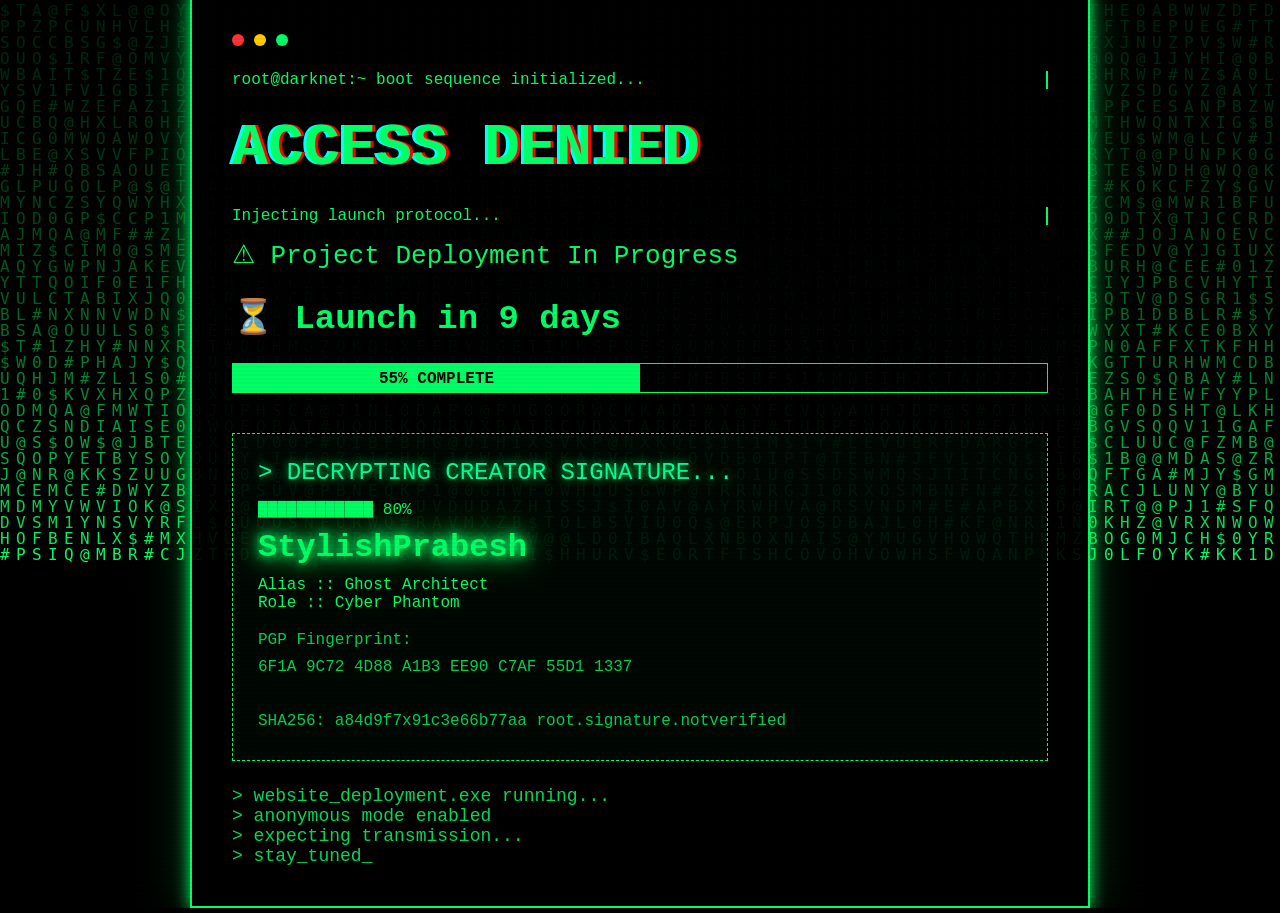
<file: index.html>
<!DOCTYPE html>
<html lang="en">
<head>
<meta charset="UTF-8">
<meta name="viewport" content="width=device-width,initial-scale=1.0">
<title>Access Denied | Coming Soon</title>

<style>
*{
margin:0;
padding:0;
box-sizing:border-box;
font-family:Consolas,monospace;
}

body{
background:#000;
color:#00ff66;
height:100vh;
overflow:hidden;
display:flex;
justify-content:center;
align-items:center;
}

/* MATRIX */
canvas{
position:fixed;
top:0;
left:0;
z-index:-2;
}

body:before{
content:"";
position:fixed;
inset:0;
background:
radial-gradient(circle at center,
rgba(0,255,100,.05),
transparent 70%);
z-index:-1;
}

/* TERMINAL */
.terminal{
width:90%;
max-width:900px;
background:rgba(0,0,0,.92);
border:2px solid #00ff66;
padding:40px;
box-shadow:
0 0 15px #00ff66,
0 0 50px rgba(0,255,100,.25);
}

.topbar{
display:flex;
gap:10px;
margin-bottom:25px;
}

.dot{
width:12px;
height:12px;
border-radius:50%;
}
.red{background:#ff3333;}
.yellow{background:#ffcc00;}
.green{background:#00ff66;}

.line{
margin:14px 0;
overflow:hidden;
white-space:nowrap;
border-right:2px solid #00ff66;
animation:
typing 4s steps(45,end),
blink .8s infinite;
}

@keyframes typing{
from{width:0}
to{width:100%}
}

@keyframes blink{
50%{border-color:transparent;}
}

.glitch{
font-size:60px;
font-weight:bold;
margin:25px 0;
position:relative;
text-shadow:
3px 0 red,
-3px 0 cyan;
animation:glitch .15s infinite;
}

@keyframes glitch{
0%{transform:translate(0)}
25%{transform:translate(-2px,1px)}
50%{transform:translate(2px,-1px)}
75%{transform:translate(-1px,2px)}
100%{transform:translate(0)}
}

.warning{
font-size:26px;
margin-top:10px;
}

#countdown{
margin:25px 0;
font-size:34px;
font-weight:bold;
}

.progress-box{
margin-top:20px;
height:30px;
border:1px solid #00ff66;
overflow:hidden;
}

.progress{
height:100%;
width:0%;
background:#00ff66;
color:#000;
font-weight:bold;
line-height:30px;
text-align:center;
animation:load 4s forwards;
}

@keyframes load{
to{
width:50%;
}
}

/* CREATOR BLOCK */
.creator-box{
margin-top:40px;
padding:25px;
border:1px dashed #00ff66;
background:rgba(0,255,100,.03);
}

.creator-title{
font-size:24px;
margin-bottom:15px;
color:#00ff99;
text-shadow:0 0 8px #00ff66;
}

.creator{
font-size:32px;
font-weight:bold;
margin:10px 0;
animation:pulse 2s infinite alternate;
text-shadow:
0 0 10px #00ff66,
0 0 20px #00ff66,
0 0 35px #00ff66;
}

@keyframes pulse{
from{opacity:.7}
to{opacity:1}
}

.fingerprint{
margin-top:15px;
line-height:1.7;
font-size:16px;
opacity:.8;
word-break:break-word;
}

.terminal-log{
margin-top:25px;
font-size:18px;
opacity:.85;
}

.blink{
animation:blink 1s infinite;
}

/* scanline effect */
.scanlines{
position:fixed;
inset:0;
pointer-events:none;
background:
linear-gradient(
transparent 50%,
rgba(0,0,0,.2) 50%
);
background-size:100% 4px;
opacity:.15;
}
</style>
</head>
<body>

<canvas id="matrix"></canvas>
<div class="scanlines"></div>

<div class="terminal">

<div class="topbar">
<div class="dot red"></div>
<div class="dot yellow"></div>
<div class="dot green"></div>
</div>

<div class="line">root@darknet:~ boot sequence initialized...</div>

<h1 class="glitch">ACCESS DENIED</h1>

<div class="line">
Injecting launch protocol...
</div>

<div class="warning">
⚠ Project Deployment In Progress
</div>

<div id="countdown">
⏳ Launching Soon...
</div>

<div class="progress-box">
<div class="progress">
55% COMPLETE
</div>
</div>


<div class="creator-box">

<div class="creator-title">
> DECRYPTING CREATOR SIGNATURE...
</div>

<div>
████████████ 80%
</div>

<div class="creator">
StylishPrabesh
</div>

<div>
Alias :: Ghost Architect
<br>
Role :: Cyber Phantom
</div>

<div class="fingerprint">
PGP Fingerprint:
<br>
6F1A 9C72 4D88 A1B3
EE90 C7AF 55D1 1337
<br><br>
SHA256:
a84d9f7x91c3e66b77aa
root.signature.notverified
</div>

</div>

<div class="terminal-log">
> website_deployment.exe running...
<br>
> anonymous mode enabled
<br>
> expecting transmission...
<br>
> stay_tuned<span class="blink">_</span>
</div>

</div>

<script>
/* MATRIX RAIN */
const canvas=document.getElementById("matrix");
const ctx=canvas.getContext("2d");

canvas.height=window.innerHeight;
canvas.width=window.innerWidth;

let letters="01ABCDEFGHIJKLMNOPQRSTUVWXYZ#$@";
letters=letters.split("");

let fontSize=16;
let columns=canvas.width/fontSize;
let drops=[];

for(let i=0;i<columns;i++){
drops[i]=1;
}

function draw(){
ctx.fillStyle="rgba(0,0,0,.06)";
ctx.fillRect(0,0,canvas.width,canvas.height);

ctx.fillStyle="#00ff66";
ctx.font=fontSize+"px monospace";

for(let i=0;i<drops.length;i++){

let text=
letters[Math.floor(
Math.random()*letters.length)];

ctx.fillText(
text,
i*fontSize,
drops[i]*fontSize
);

if(
drops[i]*fontSize>canvas.height &&
Math.random()>.975
){
drops[i]=0;
}

drops[i]++;
}
}

setInterval(draw,35);


/* fake launch countdown */
let count=10;
let el=document.getElementById("countdown");

setInterval(()=>{
count--;
if(count>0){
el.innerHTML=
"⏳ Launch in "+count+" days";
}else{
el.innerHTML=
"⏳ Transmission imminent...";
}
},1000);
</script>

</body>
</html>
</file>
